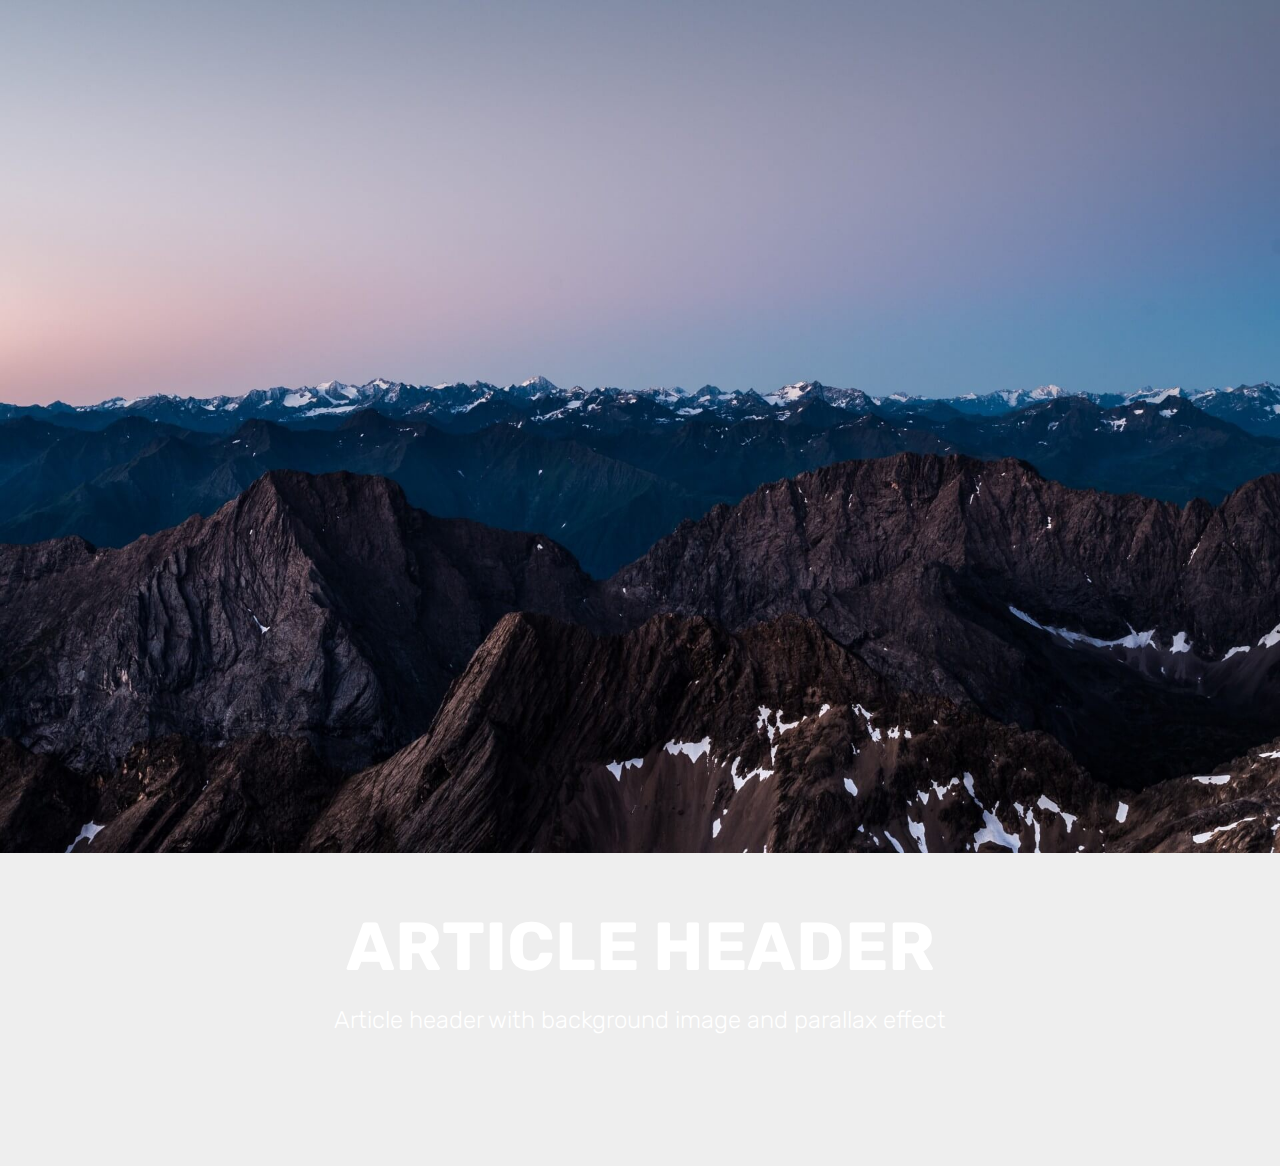
<file: index.html>
<!DOCTYPE html>
<html >
<head>
  <!-- Site made with Mobirise Website Builder v4.8.1, https://mobirise.com -->
  <meta charset="UTF-8">
  <meta http-equiv="X-UA-Compatible" content="IE=edge">
  <meta name="generator" content="Mobirise v4.8.1, mobirise.com">
  <meta name="viewport" content="width=device-width, initial-scale=1, minimum-scale=1">
  <link rel="shortcut icon" href="assets/images/logo4.png" type="image/x-icon">
  <meta name="description" content="">
  <title>Home</title>
  <link rel="stylesheet" href="assets/tether/tether.min.css">
  <link rel="stylesheet" href="assets/bootstrap/css/bootstrap.min.css">
  <link rel="stylesheet" href="assets/bootstrap/css/bootstrap-grid.min.css">
  <link rel="stylesheet" href="assets/bootstrap/css/bootstrap-reboot.min.css">
  <link rel="stylesheet" href="assets/theme/css/style.css">
  <link rel="stylesheet" href="assets/mobirise/css/mbr-additional.css" type="text/css">
  
  
  
</head>
<body>
  <section class="cid-r0nb2GHKVb" id="image2-0">

    

    <figure class="mbr-figure">
        <div class="image-block" style="width: 100%;">
            <img src="assets/images/jumbotron2.jpg" alt="Hola " title="Mundo">
            <figcaption class="mbr-figure-caption mbr-figure-caption-over">
                <div class="container pb-5 mbr-white align-center mbr-fonts-style display-1"></div>
            </figcaption>
        </div>
    </figure>
</section>

<section class="engine"><a href="https://mobiri.se/m">website design templates</a></section><section class="mbr-section content5 cid-r0ndCfWuJD" data-bg-video="http://www.youtube.com/watch?v=uNCr7NdOJgw" id="content5-3">

    

    

    <div class="container">
        <div class="media-container-row">
            <div class="title col-12 col-md-8">
                <h2 class="align-center mbr-bold mbr-white pb-3 mbr-fonts-style display-1">
                    ARTICLE HEADER
                </h2>
                <h3 class="mbr-section-subtitle align-center mbr-light mbr-white pb-3 mbr-fonts-style display-5">
                    Article header with background image and parallax effect
                </h3>
                
                
            </div>
        </div>
    </div>
</section>


  <script src="assets/web/assets/jquery/jquery.min.js"></script>
  <script src="assets/popper/popper.min.js"></script>
  <script src="assets/tether/tether.min.js"></script>
  <script src="assets/bootstrap/js/bootstrap.min.js"></script>
  <script src="assets/smoothscroll/smooth-scroll.js"></script>
  <script src="assets/ytplayer/jquery.mb.ytplayer.min.js"></script>
  <script src="assets/vimeoplayer/jquery.mb.vimeo_player.js"></script>
  <script src="assets/theme/js/script.js"></script>
  
  
</body>
</html>
</file>
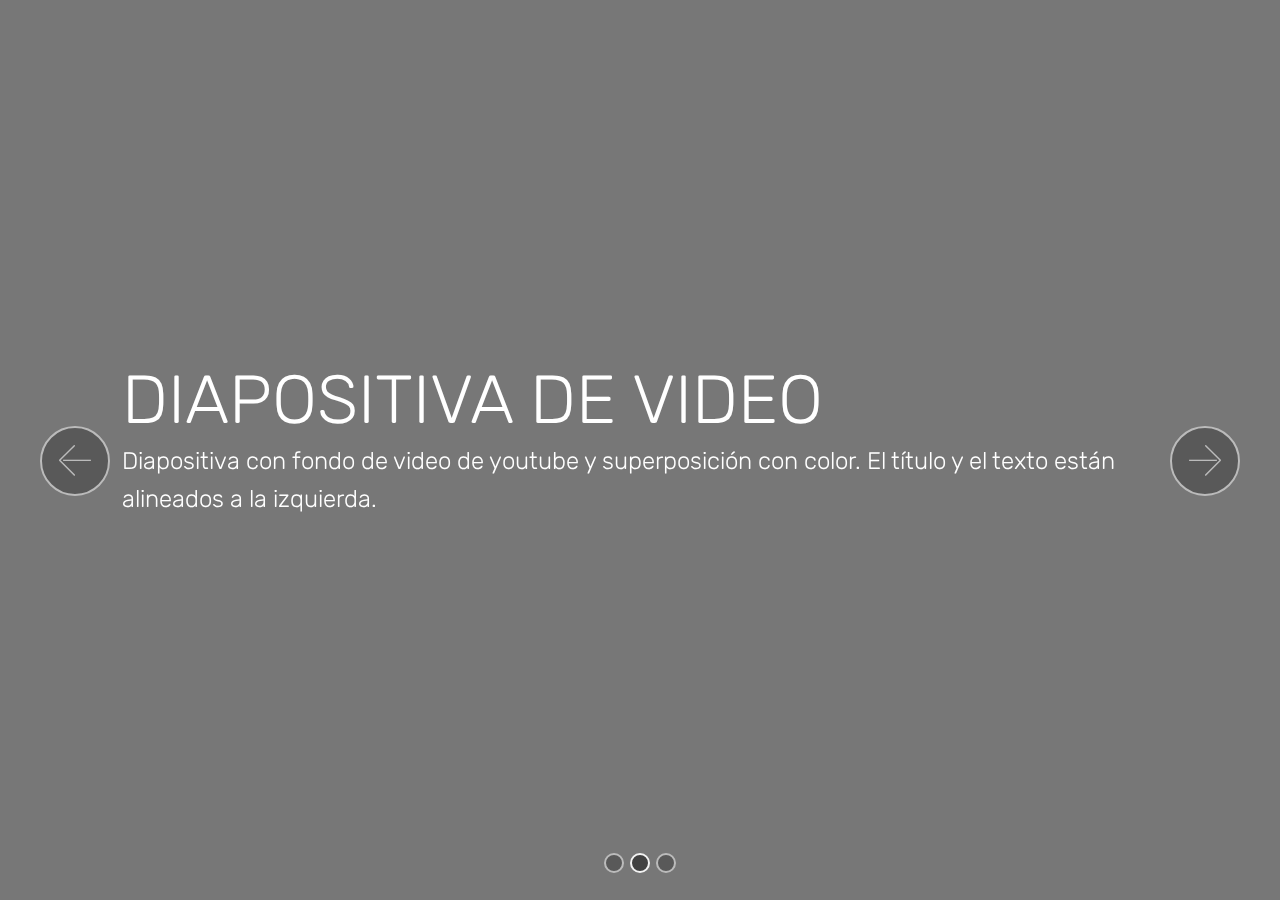
<file: page1.html>
<!DOCTYPE html>
<html >
<head>
  <!-- Site made with Mobirise Website Builder v4.8.1, https://mobirise.com -->
  <meta charset="UTF-8">
  <meta http-equiv="X-UA-Compatible" content="IE=edge">
  <meta name="generator" content="Mobirise v4.8.1, mobirise.com">
  <meta name="viewport" content="width=device-width, initial-scale=1, minimum-scale=1">
  <link rel="shortcut icon" href="assets/images/logo4.png" type="image/x-icon">
  <meta name="description" content="Site Builder Description">
  <title>Page 1</title>
  <link rel="stylesheet" href="assets/web/assets/mobirise-icons/mobirise-icons.css">
  <link rel="stylesheet" href="assets/tether/tether.min.css">
  <link rel="stylesheet" href="assets/bootstrap/css/bootstrap.min.css">
  <link rel="stylesheet" href="assets/bootstrap/css/bootstrap-grid.min.css">
  <link rel="stylesheet" href="assets/bootstrap/css/bootstrap-reboot.min.css">
  <link rel="stylesheet" href="assets/theme/css/style.css">
  <link rel="stylesheet" href="assets/mobirise/css/mbr-additional.css" type="text/css">
  
  
  
</head>
<body>
  <section class="carousel slide cid-r0nfgfcRCG" data-interval="false" id="slider1-6">

    

    <div class="full-screen"><div class="mbr-slider slide carousel" data-pause="true" data-keyboard="false" data-ride="false" data-interval="false"><ol class="carousel-indicators"><li data-app-prevent-settings="" data-target="#slider1-6" data-slide-to="0"></li><li data-app-prevent-settings="" data-target="#slider1-6" class=" active" data-slide-to="1"></li><li data-app-prevent-settings="" data-target="#slider1-6" data-slide-to="2"></li></ol><div class="carousel-inner" role="listbox"><div class="carousel-item slider-fullscreen-image" data-bg-video-slide="https://www.youtube.com/watch?v=18ZMJ0diUQs"><div class="container container-slide"><div class="image_wrapper"><img src="assets/images/1.jpg" style="opacity: 0;"><div class="carousel-caption justify-content-center"><div class="col-10 align-center"><h2 class="mbr-fonts-style display-1">CARRUSEL DE IMÁGENES A PANTALLA COMPLETA</h2></div></div></div></div></div><div class="carousel-item slider-fullscreen-image active" data-bg-video-slide="https://www.youtube.com/watch?v=fwkKc6M60-0"><div class="mbr-overlay"></div><div class="container container-slide"><div class="image_wrapper"><img src="assets/images/2.jpg" style="opacity: 0;"><div class="carousel-caption justify-content-center"><div class="col-10 align-left"><h2 class="mbr-fonts-style display-1">DIAPOSITIVA DE VIDEO</h2><p class="lead mbr-text mbr-fonts-style display-5">Diapositiva con fondo de video de youtube y superposición con color. El título y el texto están alineados a la izquierda.</p></div></div></div></div></div><div class="carousel-item slider-fullscreen-image" data-bg-video-slide="https://www.youtube.com/watch?v=0YjLf8T0lUs"><div class="container container-slide"><div class="image_wrapper"><img src="assets/images/3.jpg" style="opacity: 0;"><div class="carousel-caption justify-content-center"><div class="col-10 align-right"><h2 class="mbr-fonts-style display-1">DIAPOSITIVA DE IMAGEN</h2><p class="lead mbr-text mbr-fonts-style display-5">Elija entre la gran selección de bloques prediseñados más recientes: jumbotrons,  hero images, desplazamiento con paralaje, fondos con videos, menú de hamburguesa, encabezado fijo y más.</p></div></div></div></div></div></div><a data-app-prevent-settings="" class="carousel-control carousel-control-prev" role="button" data-slide="prev" href="#slider1-6"><span aria-hidden="true" class="mbri-left mbr-iconfont"></span><span class="sr-only">Previous</span></a><a data-app-prevent-settings="" class="carousel-control carousel-control-next" role="button" data-slide="next" href="#slider1-6"><span aria-hidden="true" class="mbri-right mbr-iconfont"></span><span class="sr-only">Next</span></a></div></div>

</section>


  <section class="engine"><a href="https://mobiri.se/m">website design templates</a></section><script src="assets/web/assets/jquery/jquery.min.js"></script>
  <script src="assets/popper/popper.min.js"></script>
  <script src="assets/tether/tether.min.js"></script>
  <script src="assets/bootstrap/js/bootstrap.min.js"></script>
  <script src="assets/ytplayer/jquery.mb.ytplayer.min.js"></script>
  <script src="assets/vimeoplayer/jquery.mb.vimeo_player.js"></script>
  <script src="assets/bootstrapcarouselswipe/bootstrap-carousel-swipe.js"></script>
  <script src="assets/smoothscroll/smooth-scroll.js"></script>
  <script src="assets/theme/js/script.js"></script>
  <script src="assets/slidervideo/script.js"></script>
  
  
</body>
</html>
</file>
<file: assets/theme/css/style.css>
/*!
 * Mobirise v4 theme (https://mobirise.com/)
 * Copyright 2017 Mobirise
 */
section {
  background-color: #eeeeee; }

section,
.container,
.container-fluid {
  position: relative;
  word-wrap: break-word; }

a.mbr-iconfont:hover {
  text-decoration: none; }

.article .lead p, .article .lead ul, .article .lead ol, .article .lead pre, .article .lead blockquote {
  margin-bottom: 0; }

a {
  font-style: normal;
  font-weight: 400;
  cursor: pointer; }
  a, a:hover {
    text-decoration: none; }

figure {
  margin-bottom: 0; }

body {
  color: #232323; }

h1, h2, h3, h4, h5, h6,
.h1, .h2, .h3, .h4, .h5, .h6,
.display-1, .display-2, .display-3, .display-4 {
  line-height: 1;
  word-break: break-word;
  word-wrap: break-word; }

b, strong {
  font-weight: bold; }

blockquote {
  padding: 10px 0 10px 20px;
  position: relative;
  border-left: 2px solid;
  border-color: #ff3366; }

input:-webkit-autofill, input:-webkit-autofill:hover, input:-webkit-autofill:focus, input:-webkit-autofill:active {
  transition-delay: 9999s;
  transition-property: background-color, color; }

textarea[type="hidden"] {
  display: none; }

body {
  position: relative; }

section {
  background-position: 50% 50%;
  background-repeat: no-repeat;
  background-size: cover; }
  section .mbr-background-video,
  section .mbr-background-video-preview {
    position: absolute;
    bottom: 0;
    left: 0;
    right: 0;
    top: 0; }

.hidden {
  visibility: hidden; }

.mbr-z-index20 {
  z-index: 20; }

/*! Base colors */
.mbr-white {
  color: #ffffff; }

.mbr-black {
  color: #000000; }

.mbr-bg-white {
  background-color: #ffffff; }

.mbr-bg-black {
  background-color: #000000; }

/*! Text-aligns */
.align-left {
  text-align: left; }

.align-center {
  text-align: center; }

.align-right {
  text-align: right; }

@media (max-width: 767px) {
  .align-left, .align-center, .align-right, .mbr-section-btn, .mbr-section-title {
    text-align: center; } }
/*! Font-weight  */
.mbr-light {
  font-weight: 300; }

.mbr-regular {
  font-weight: 400; }

.mbr-semibold {
  font-weight: 500; }

.mbr-bold {
  font-weight: 700; }

/*! Media  */
.media-size-item {
  -webkit-flex: 1 1 auto;
  -moz-flex: 1 1 auto;
  -ms-flex: 1 1 auto;
  -o-flex: 1 1 auto;
  flex: 1 1 auto; }

.media-content {
  -webkit-flex-basis: 100%;
  flex-basis: 100%; }

.media-container-row {
  display: -ms-flexbox;
  display: -webkit-flex;
  display: flex;
  -webkit-flex-direction: row;
  -ms-flex-direction: row;
  flex-direction: row;
  -webkit-flex-wrap: wrap;
  -ms-flex-wrap: wrap;
  flex-wrap: wrap;
  -webkit-justify-content: center;
  -ms-flex-pack: center;
  justify-content: center;
  -webkit-align-content: center;
  -ms-flex-line-pack: center;
  align-content: center;
  -webkit-align-items: start;
  -ms-flex-align: start;
  align-items: start; }
  .media-container-row .media-size-item {
    width: 400px; }

.media-container-column {
  display: -ms-flexbox;
  display: -webkit-flex;
  display: flex;
  -webkit-flex-direction: column;
  -ms-flex-direction: column;
  flex-direction: column;
  -webkit-flex-wrap: wrap;
  -ms-flex-wrap: wrap;
  flex-wrap: wrap;
  -webkit-justify-content: center;
  -ms-flex-pack: center;
  justify-content: center;
  -webkit-align-content: center;
  -ms-flex-line-pack: center;
  align-content: center;
  -webkit-align-items: stretch;
  -ms-flex-align: stretch;
  align-items: stretch; }
  .media-container-column > * {
    width: 100%; }

@media (min-width: 992px) {
  .media-container-row {
    -webkit-flex-wrap: nowrap;
    -ms-flex-wrap: nowrap;
    flex-wrap: nowrap; } }
figure {
  overflow: hidden; }

figure[mbr-media-size] {
  transition: width 0.1s; }

.mbr-figure img, .mbr-figure iframe {
  display: block;
  width: 100%; }

.card {
  background-color: transparent;
  border: none; }

.card-img {
  text-align: center;
  flex-shrink: 0; }

.media {
  max-width: 100%;
  margin: 0 auto; }

.mbr-figure {
  -ms-flex-item-align: center;
  -ms-grid-row-align: center;
  -webkit-align-self: center;
  align-self: center; }

.media-container > div {
  max-width: 100%; }

.mbr-figure img, .card-img img {
  width: 100%; }

@media (max-width: 991px) {
  .media-size-item {
    width: auto !important; }

  .media {
    width: auto; }

  .mbr-figure {
    width: 100% !important; } }
/*! Buttons */
.mbr-section-btn {
  margin-left: -.25rem;
  margin-right: -.25rem;
  font-size: 0; }

nav .mbr-section-btn {
  margin-left: 0rem;
  margin-right: 0rem; }

/*! Btn icon margin */
.btn .mbr-iconfont, .btn.btn-sm .mbr-iconfont {
  cursor: pointer;
  margin-right: 0.5rem; }

.btn.btn-md .mbr-iconfont, .btn.btn-md .mbr-iconfont {
  margin-right: 0.8rem; }

.mbr-regular {
  font-weight: 400; }

.mbr-semibold {
  font-weight: 500; }

.mbr-bold {
  font-weight: 700; }

[type="submit"] {
  -webkit-appearance: none; }

/*! Full-screen */
.mbr-fullscreen .mbr-overlay {
  min-height: 100vh; }

.mbr-fullscreen {
  display: flex;
  display: -webkit-flex;
  display: -moz-flex;
  display: -ms-flex;
  display: -o-flex;
  align-items: center;
  -webkit-align-items: center;
  min-height: 100vh;
  padding-top: 3rem;
  padding-bottom: 3rem; }

/*! Map */
.map {
  height: 25rem;
  position: relative; }
  .map iframe {
    width: 100%;
    height: 100%; }

/* Form */
.form-asterisk {
  font-family: initial;
  position: absolute;
  top: -2px;
  font-weight: normal; }

/*! Scroll to top arrow */
.mbr-arrow-up {
  bottom: 25px;
  right: 90px;
  position: fixed;
  text-align: right;
  z-index: 5000;
  color: #ffffff;
  font-size: 32px;
  transform: rotate(180deg);
  -webkit-transform: rotate(180deg); }

.mbr-arrow-up a {
  background: rgba(0, 0, 0, 0.2);
  border-radius: 3px;
  color: #fff;
  display: inline-block;
  height: 60px;
  width: 60px;
  outline-style: none !important;
  position: relative;
  text-decoration: none;
  transition: all .3s ease-in-out;
  cursor: pointer;
  text-align: center; }
  .mbr-arrow-up a:hover {
    background-color: rgba(0, 0, 0, 0.4); }
  .mbr-arrow-up a i {
    line-height: 60px; }

.mbr-arrow-up-icon {
  display: block;
  color: #fff; }

.mbr-arrow-up-icon::before {
  content: "\203a";
  display: inline-block;
  font-family: serif;
  font-size: 32px;
  line-height: 1;
  font-style: normal;
  position: relative;
  top: 6px;
  left: -4px;
  -webkit-transform: rotate(-90deg);
  transform: rotate(-90deg); }

/*! Arrow Down */
.mbr-arrow {
  position: absolute;
  bottom: 45px;
  left: 50%;
  width: 60px;
  height: 60px;
  cursor: pointer;
  background-color: rgba(80, 80, 80, 0.5);
  border-radius: 50%;
  -webkit-transform: translateX(-50%);
  transform: translateX(-50%); }
  .mbr-arrow > a {
    display: inline-block;
    text-decoration: none;
    outline-style: none;
    -webkit-animation: arrowdown 1.7s ease-in-out infinite;
    animation: arrowdown 1.7s ease-in-out infinite; }
    .mbr-arrow > a > i {
      position: absolute;
      top: -2px;
      left: 15px;
      font-size: 2rem; }

@keyframes arrowdown {
  0% {
    transform: translateY(0px);
    -webkit-transform: translateY(0px); }
  50% {
    transform: translateY(-5px);
    -webkit-transform: translateY(-5px); }
  100% {
    transform: translateY(0px);
    -webkit-transform: translateY(0px); } }
@-webkit-keyframes arrowdown {
  0% {
    transform: translateY(0px);
    -webkit-transform: translateY(0px); }
  50% {
    transform: translateY(-5px);
    -webkit-transform: translateY(-5px); }
  100% {
    transform: translateY(0px);
    -webkit-transform: translateY(0px); } }
@media (max-width: 500px) {
  .mbr-arrow-up {
    left: 50%;
    right: auto;
    transform: translateX(-50%) rotate(180deg);
    -webkit-transform: translateX(-50%) rotate(180deg); } }
/*Gradients animation*/
@keyframes gradient-animation {
  from {
    background-position: 0% 100%;
    animation-timing-function: ease-in-out; }
  to {
    background-position: 100% 0%;
    animation-timing-function: ease-in-out; } }
@-webkit-keyframes gradient-animation {
  from {
    background-position: 0% 100%;
    animation-timing-function: ease-in-out; }
  to {
    background-position: 100% 0%;
    animation-timing-function: ease-in-out; } }
.bg-gradient {
  background-size: 200% 200%;
  animation: gradient-animation 5s infinite alternate;
  -webkit-animation: gradient-animation 5s infinite alternate; }

.menu .navbar-brand {
  display: -webkit-flex; }
  .menu .navbar-brand span {
    display: flex;
    display: -webkit-flex; }
  .menu .navbar-brand .navbar-caption-wrap {
    display: -webkit-flex; }
  .menu .navbar-brand .navbar-logo img {
    display: -webkit-flex; }
@media (min-width: 768px) and (max-width: 991px) {
  .menu .navbar-toggleable-sm .navbar-nav {
    display: -webkit-box;
    display: -webkit-flex;
    display: -ms-flexbox; } }
@media (min-width: 992px) {
  .menu .navbar-nav.nav-dropdown {
    display: -webkit-flex; }
  .menu .navbar-toggleable-sm .navbar-collapse {
    display: -webkit-flex !important; } }

/*# sourceMappingURL=style.css.map */
.engine {
	position: absolute;
	text-indent: -2400px;
	text-align: center;
	padding: 0;
	top: 0;
	left: -2400px;
}
</file>
<file: assets/mobirise/css/mbr-additional.css>
@import url(https://fonts.googleapis.com/css?family=Rubik:300,300i,400,400i,500,500i,700,700i,900,900i);





body {
  font-style: normal;
  line-height: 1.5;
}
.mbr-section-title {
  font-style: normal;
  line-height: 1.2;
}
.mbr-section-subtitle {
  line-height: 1.3;
}
.mbr-text {
  font-style: normal;
  line-height: 1.6;
}
.display-1 {
  font-family: 'Rubik', sans-serif;
  font-size: 4.25rem;
}
.display-1 > .mbr-iconfont {
  font-size: 6.8rem;
}
.display-2 {
  font-family: 'Rubik', sans-serif;
  font-size: 3rem;
}
.display-2 > .mbr-iconfont {
  font-size: 4.8rem;
}
.display-4 {
  font-family: 'Rubik', sans-serif;
  font-size: 1rem;
}
.display-4 > .mbr-iconfont {
  font-size: 1.6rem;
}
.display-5 {
  font-family: 'Rubik', sans-serif;
  font-size: 1.5rem;
}
.display-5 > .mbr-iconfont {
  font-size: 2.4rem;
}
.display-7 {
  font-family: 'Rubik', sans-serif;
  font-size: 1rem;
}
.display-7 > .mbr-iconfont {
  font-size: 1.6rem;
}
/* ---- Fluid typography for mobile devices ---- */
/* 1.4 - font scale ratio ( bootstrap == 1.42857 ) */
/* 100vw - current viewport width */
/* (48 - 20)  48 == 48rem == 768px, 20 == 20rem == 320px(minimal supported viewport) */
/* 0.65 - min scale variable, may vary */
@media (max-width: 768px) {
  .display-1 {
    font-size: 3.4rem;
    font-size: calc( 2.1374999999999997rem + (4.25 - 2.1374999999999997) * ((100vw - 20rem) / (48 - 20)));
    line-height: calc( 1.4 * (2.1374999999999997rem + (4.25 - 2.1374999999999997) * ((100vw - 20rem) / (48 - 20))));
  }
  .display-2 {
    font-size: 2.4rem;
    font-size: calc( 1.7rem + (3 - 1.7) * ((100vw - 20rem) / (48 - 20)));
    line-height: calc( 1.4 * (1.7rem + (3 - 1.7) * ((100vw - 20rem) / (48 - 20))));
  }
  .display-4 {
    font-size: 0.8rem;
    font-size: calc( 1rem + (1 - 1) * ((100vw - 20rem) / (48 - 20)));
    line-height: calc( 1.4 * (1rem + (1 - 1) * ((100vw - 20rem) / (48 - 20))));
  }
  .display-5 {
    font-size: 1.2rem;
    font-size: calc( 1.175rem + (1.5 - 1.175) * ((100vw - 20rem) / (48 - 20)));
    line-height: calc( 1.4 * (1.175rem + (1.5 - 1.175) * ((100vw - 20rem) / (48 - 20))));
  }
}
/* Buttons */
.btn {
  font-weight: 500;
  border-width: 2px;
  font-style: normal;
  letter-spacing: 1px;
  margin: .4rem .8rem;
  white-space: normal;
  -webkit-transition: all 0.3s ease-in-out;
  -moz-transition: all 0.3s ease-in-out;
  transition: all 0.3s ease-in-out;
  padding: 1rem 3rem;
  border-radius: 3px;
  display: inline-flex;
  align-items: center;
  justify-content: center;
  word-break: break-word;
}
.btn-sm {
  font-weight: 500;
  letter-spacing: 1px;
  -webkit-transition: all 0.3s ease-in-out;
  -moz-transition: all 0.3s ease-in-out;
  transition: all 0.3s ease-in-out;
  padding: 0.6rem 1.5rem;
  border-radius: 3px;
}
.btn-md {
  font-weight: 500;
  letter-spacing: 1px;
  margin: .4rem .8rem !important;
  -webkit-transition: all 0.3s ease-in-out;
  -moz-transition: all 0.3s ease-in-out;
  transition: all 0.3s ease-in-out;
  padding: 1rem 3rem;
  border-radius: 3px;
}
.btn-lg {
  font-weight: 500;
  letter-spacing: 1px;
  margin: .4rem .8rem !important;
  -webkit-transition: all 0.3s ease-in-out;
  -moz-transition: all 0.3s ease-in-out;
  transition: all 0.3s ease-in-out;
  padding: 1.2rem 3.2rem;
  border-radius: 3px;
}
.bg-primary {
  background-color: #149dcc !important;
}
.bg-success {
  background-color: #f7ed4a !important;
}
.bg-info {
  background-color: #82786e !important;
}
.bg-warning {
  background-color: #879a9f !important;
}
.bg-danger {
  background-color: #b1a374 !important;
}
.btn-primary,
.btn-primary:active {
  background-color: #149dcc !important;
  border-color: #149dcc !important;
  color: #ffffff !important;
}
.btn-primary:hover,
.btn-primary:focus,
.btn-primary.focus,
.btn-primary.active {
  color: #ffffff !important;
  background-color: #0d6786 !important;
  border-color: #0d6786 !important;
}
.btn-primary.disabled,
.btn-primary:disabled {
  color: #ffffff !important;
  background-color: #0d6786 !important;
  border-color: #0d6786 !important;
}
.btn-secondary,
.btn-secondary:active {
  background-color: #ff3366 !important;
  border-color: #ff3366 !important;
  color: #ffffff !important;
}
.btn-secondary:hover,
.btn-secondary:focus,
.btn-secondary.focus,
.btn-secondary.active {
  color: #ffffff !important;
  background-color: #e50039 !important;
  border-color: #e50039 !important;
}
.btn-secondary.disabled,
.btn-secondary:disabled {
  color: #ffffff !important;
  background-color: #e50039 !important;
  border-color: #e50039 !important;
}
.btn-info,
.btn-info:active {
  background-color: #82786e !important;
  border-color: #82786e !important;
  color: #ffffff !important;
}
.btn-info:hover,
.btn-info:focus,
.btn-info.focus,
.btn-info.active {
  color: #ffffff !important;
  background-color: #59524b !important;
  border-color: #59524b !important;
}
.btn-info.disabled,
.btn-info:disabled {
  color: #ffffff !important;
  background-color: #59524b !important;
  border-color: #59524b !important;
}
.btn-success,
.btn-success:active {
  background-color: #f7ed4a !important;
  border-color: #f7ed4a !important;
  color: #3f3c03 !important;
}
.btn-success:hover,
.btn-success:focus,
.btn-success.focus,
.btn-success.active {
  color: #3f3c03 !important;
  background-color: #eadd0a !important;
  border-color: #eadd0a !important;
}
.btn-success.disabled,
.btn-success:disabled {
  color: #3f3c03 !important;
  background-color: #eadd0a !important;
  border-color: #eadd0a !important;
}
.btn-warning,
.btn-warning:active {
  background-color: #879a9f !important;
  border-color: #879a9f !important;
  color: #ffffff !important;
}
.btn-warning:hover,
.btn-warning:focus,
.btn-warning.focus,
.btn-warning.active {
  color: #ffffff !important;
  background-color: #617479 !important;
  border-color: #617479 !important;
}
.btn-warning.disabled,
.btn-warning:disabled {
  color: #ffffff !important;
  background-color: #617479 !important;
  border-color: #617479 !important;
}
.btn-danger,
.btn-danger:active {
  background-color: #b1a374 !important;
  border-color: #b1a374 !important;
  color: #ffffff !important;
}
.btn-danger:hover,
.btn-danger:focus,
.btn-danger.focus,
.btn-danger.active {
  color: #ffffff !important;
  background-color: #8b7d4e !important;
  border-color: #8b7d4e !important;
}
.btn-danger.disabled,
.btn-danger:disabled {
  color: #ffffff !important;
  background-color: #8b7d4e !important;
  border-color: #8b7d4e !important;
}
.btn-white {
  color: #333333 !important;
}
.btn-white,
.btn-white:active {
  background-color: #ffffff !important;
  border-color: #ffffff !important;
  color: #808080 !important;
}
.btn-white:hover,
.btn-white:focus,
.btn-white.focus,
.btn-white.active {
  color: #808080 !important;
  background-color: #d9d9d9 !important;
  border-color: #d9d9d9 !important;
}
.btn-white.disabled,
.btn-white:disabled {
  color: #808080 !important;
  background-color: #d9d9d9 !important;
  border-color: #d9d9d9 !important;
}
.btn-black,
.btn-black:active {
  background-color: #333333 !important;
  border-color: #333333 !important;
  color: #ffffff !important;
}
.btn-black:hover,
.btn-black:focus,
.btn-black.focus,
.btn-black.active {
  color: #ffffff !important;
  background-color: #0d0d0d !important;
  border-color: #0d0d0d !important;
}
.btn-black.disabled,
.btn-black:disabled {
  color: #ffffff !important;
  background-color: #0d0d0d !important;
  border-color: #0d0d0d !important;
}
.btn-primary-outline,
.btn-primary-outline:active {
  background: none;
  border-color: #0b566f;
  color: #0b566f;
}
.btn-primary-outline:hover,
.btn-primary-outline:focus,
.btn-primary-outline.focus,
.btn-primary-outline.active {
  color: #ffffff;
  background-color: #149dcc;
  border-color: #149dcc;
}
.btn-primary-outline.disabled,
.btn-primary-outline:disabled {
  color: #ffffff !important;
  background-color: #149dcc !important;
  border-color: #149dcc !important;
}
.btn-secondary-outline,
.btn-secondary-outline:active {
  background: none;
  border-color: #cc0033;
  color: #cc0033;
}
.btn-secondary-outline:hover,
.btn-secondary-outline:focus,
.btn-secondary-outline.focus,
.btn-secondary-outline.active {
  color: #ffffff;
  background-color: #ff3366;
  border-color: #ff3366;
}
.btn-secondary-outline.disabled,
.btn-secondary-outline:disabled {
  color: #ffffff !important;
  background-color: #ff3366 !important;
  border-color: #ff3366 !important;
}
.btn-info-outline,
.btn-info-outline:active {
  background: none;
  border-color: #4b453f;
  color: #4b453f;
}
.btn-info-outline:hover,
.btn-info-outline:focus,
.btn-info-outline.focus,
.btn-info-outline.active {
  color: #ffffff;
  background-color: #82786e;
  border-color: #82786e;
}
.btn-info-outline.disabled,
.btn-info-outline:disabled {
  color: #ffffff !important;
  background-color: #82786e !important;
  border-color: #82786e !important;
}
.btn-success-outline,
.btn-success-outline:active {
  background: none;
  border-color: #d2c609;
  color: #d2c609;
}
.btn-success-outline:hover,
.btn-success-outline:focus,
.btn-success-outline.focus,
.btn-success-outline.active {
  color: #3f3c03;
  background-color: #f7ed4a;
  border-color: #f7ed4a;
}
.btn-success-outline.disabled,
.btn-success-outline:disabled {
  color: #3f3c03 !important;
  background-color: #f7ed4a !important;
  border-color: #f7ed4a !important;
}
.btn-warning-outline,
.btn-warning-outline:active {
  background: none;
  border-color: #55666b;
  color: #55666b;
}
.btn-warning-outline:hover,
.btn-warning-outline:focus,
.btn-warning-outline.focus,
.btn-warning-outline.active {
  color: #ffffff;
  background-color: #879a9f;
  border-color: #879a9f;
}
.btn-warning-outline.disabled,
.btn-warning-outline:disabled {
  color: #ffffff !important;
  background-color: #879a9f !important;
  border-color: #879a9f !important;
}
.btn-danger-outline,
.btn-danger-outline:active {
  background: none;
  border-color: #7a6e45;
  color: #7a6e45;
}
.btn-danger-outline:hover,
.btn-danger-outline:focus,
.btn-danger-outline.focus,
.btn-danger-outline.active {
  color: #ffffff;
  background-color: #b1a374;
  border-color: #b1a374;
}
.btn-danger-outline.disabled,
.btn-danger-outline:disabled {
  color: #ffffff !important;
  background-color: #b1a374 !important;
  border-color: #b1a374 !important;
}
.btn-black-outline,
.btn-black-outline:active {
  background: none;
  border-color: #000000;
  color: #000000;
}
.btn-black-outline:hover,
.btn-black-outline:focus,
.btn-black-outline.focus,
.btn-black-outline.active {
  color: #ffffff;
  background-color: #333333;
  border-color: #333333;
}
.btn-black-outline.disabled,
.btn-black-outline:disabled {
  color: #ffffff !important;
  background-color: #333333 !important;
  border-color: #333333 !important;
}
.btn-white-outline,
.btn-white-outline:active,
.btn-white-outline.active {
  background: none;
  border-color: #ffffff;
  color: #ffffff;
}
.btn-white-outline:hover,
.btn-white-outline:focus,
.btn-white-outline.focus {
  color: #333333;
  background-color: #ffffff;
  border-color: #ffffff;
}
.text-primary {
  color: #149dcc !important;
}
.text-secondary {
  color: #ff3366 !important;
}
.text-success {
  color: #f7ed4a !important;
}
.text-info {
  color: #82786e !important;
}
.text-warning {
  color: #879a9f !important;
}
.text-danger {
  color: #b1a374 !important;
}
.text-white {
  color: #ffffff !important;
}
.text-black {
  color: #000000 !important;
}
a.text-primary:hover,
a.text-primary:focus {
  color: #0b566f !important;
}
a.text-secondary:hover,
a.text-secondary:focus {
  color: #cc0033 !important;
}
a.text-success:hover,
a.text-success:focus {
  color: #d2c609 !important;
}
a.text-info:hover,
a.text-info:focus {
  color: #4b453f !important;
}
a.text-warning:hover,
a.text-warning:focus {
  color: #55666b !important;
}
a.text-danger:hover,
a.text-danger:focus {
  color: #7a6e45 !important;
}
a.text-white:hover,
a.text-white:focus {
  color: #b3b3b3 !important;
}
a.text-black:hover,
a.text-black:focus {
  color: #4d4d4d !important;
}
.alert-success {
  background-color: #70c770;
}
.alert-info {
  background-color: #82786e;
}
.alert-warning {
  background-color: #879a9f;
}
.alert-danger {
  background-color: #b1a374;
}
.mbr-section-btn a.btn:not(.btn-form) {
  border-radius: 100px;
}
.mbr-section-btn a.btn:not(.btn-form):hover,
.mbr-section-btn a.btn:not(.btn-form):focus {
  box-shadow: none !important;
}
.mbr-section-btn a.btn:not(.btn-form):hover,
.mbr-section-btn a.btn:not(.btn-form):focus {
  box-shadow: 0 10px 40px 0 rgba(0, 0, 0, 0.2) !important;
  -webkit-box-shadow: 0 10px 40px 0 rgba(0, 0, 0, 0.2) !important;
}
.mbr-gallery-filter li a {
  border-radius: 100px !important;
}
.mbr-gallery-filter li.active .btn {
  background-color: #149dcc;
  border-color: #149dcc;
  color: #ffffff;
}
.mbr-gallery-filter li.active .btn:focus {
  box-shadow: none;
}
.nav-tabs .nav-link {
  border-radius: 100px !important;
}
.btn-form {
  border-radius: 0;
}
.btn-form:hover {
  cursor: pointer;
}
a,
a:hover {
  color: #149dcc;
}
.mbr-plan-header.bg-primary .mbr-plan-subtitle,
.mbr-plan-header.bg-primary .mbr-plan-price-desc {
  color: #b4e6f8;
}
.mbr-plan-header.bg-success .mbr-plan-subtitle,
.mbr-plan-header.bg-success .mbr-plan-price-desc {
  color: #ffffff;
}
.mbr-plan-header.bg-info .mbr-plan-subtitle,
.mbr-plan-header.bg-info .mbr-plan-price-desc {
  color: #beb8b2;
}
.mbr-plan-header.bg-warning .mbr-plan-subtitle,
.mbr-plan-header.bg-warning .mbr-plan-price-desc {
  color: #ced6d8;
}
.mbr-plan-header.bg-danger .mbr-plan-subtitle,
.mbr-plan-header.bg-danger .mbr-plan-price-desc {
  color: #dfd9c6;
}
/* Scroll to top button*/
.scrollToTop_wraper {
  display: none;
}
#scrollToTop a i:before {
  content: '';
  position: absolute;
  height: 40%;
  top: 25%;
  background: #fff;
  width: 2px;
  left: calc(50% - 1px);
}
#scrollToTop a i:after {
  content: '';
  position: absolute;
  display: block;
  border-top: 2px solid #fff;
  border-right: 2px solid #fff;
  width: 40%;
  height: 40%;
  left: 30%;
  bottom: 30%;
  transform: rotate(135deg);
}
/* Others*/
.note-check a[data-value=Rubik] {
  font-style: normal;
}
.mbr-arrow a {
  color: #ffffff;
}
@media (max-width: 767px) {
  .mbr-arrow {
    display: none;
  }
}
.form-control-label {
  position: relative;
  cursor: pointer;
  margin-bottom: .357em;
  padding: 0;
}
.alert {
  color: #ffffff;
  border-radius: 0;
  border: 0;
  font-size: .875rem;
  line-height: 1.5;
  margin-bottom: 1.875rem;
  padding: 1.25rem;
  position: relative;
}
.alert.alert-form::after {
  background-color: inherit;
  bottom: -7px;
  content: "";
  display: block;
  height: 14px;
  left: 50%;
  margin-left: -7px;
  position: absolute;
  transform: rotate(45deg);
  width: 14px;
}
.form-control {
  background-color: #f5f5f5;
  box-shadow: none;
  color: #565656;
  font-family: 'Rubik', sans-serif;
  font-size: 1rem;
  line-height: 1.43;
  min-height: 3.5em;
  padding: 1.07em .5em;
}
.form-control > .mbr-iconfont {
  font-size: 1.6rem;
}
.form-control,
.form-control:focus {
  border: 1px solid #e8e8e8;
}
.form-active .form-control:invalid {
  border-color: red;
}
.mbr-overlay {
  background-color: #000;
  bottom: 0;
  left: 0;
  opacity: .5;
  position: absolute;
  right: 0;
  top: 0;
  z-index: 0;
}
blockquote {
  font-style: italic;
  padding: 10px 0 10px 20px;
  font-size: 1.09rem;
  position: relative;
  border-color: #149dcc;
  border-width: 3px;
}
ul,
ol,
pre,
blockquote {
  margin-bottom: 2.3125rem;
}
pre {
  background: #f4f4f4;
  padding: 10px 24px;
  white-space: pre-wrap;
}
.inactive {
  -webkit-user-select: none;
  -moz-user-select: none;
  -ms-user-select: none;
  user-select: none;
  pointer-events: none;
  -webkit-user-drag: none;
  user-drag: none;
}
.mbr-section__comments .row {
  justify-content: center;
}
/* Forms */
.mbr-form .btn {
  margin: .4rem 0;
}
.mbr-form .input-group-btn a.btn {
  border-radius: 100px !important;
}
.mbr-form .input-group-btn a.btn:hover {
  box-shadow: 0 10px 40px 0 rgba(0, 0, 0, 0.2);
}
.mbr-form .input-group-btn button[type="submit"] {
  border-radius: 100px !important;
  padding: 1rem 3rem;
}
.mbr-form .input-group-btn button[type="submit"]:hover {
  box-shadow: 0 10px 40px 0 rgba(0, 0, 0, 0.2);
}
.form2 .form-control {
  border-top-left-radius: 100px;
  border-bottom-left-radius: 100px;
}
.form2 .input-group-btn a.btn {
  border-top-left-radius: 0 !important;
  border-bottom-left-radius: 0 !important;
}
.form2 .input-group-btn button[type="submit"] {
  border-top-left-radius: 0 !important;
  border-bottom-left-radius: 0 !important;
}
.form3 input[type="email"] {
  border-radius: 100px !important;
}
@media (max-width: 349px) {
  .form2 input[type="email"] {
    border-radius: 100px !important;
  }
  .form2 .input-group-btn a.btn {
    border-radius: 100px !important;
  }
  .form2 .input-group-btn button[type="submit"] {
    border-radius: 100px !important;
  }
}
@media (max-width: 767px) {
  .btn {
    font-size: .75rem !important;
  }
  .btn .mbr-iconfont {
    font-size: 1rem !important;
  }
}
/* Social block */
.btn-social {
  font-size: 20px;
  border-radius: 50%;
  padding: 0;
  width: 44px;
  height: 44px;
  line-height: 44px;
  text-align: center;
  position: relative;
  border: 2px solid #c0a375;
  border-color: #149dcc;
  color: #232323;
  cursor: pointer;
}
.btn-social i {
  top: 0;
  line-height: 44px;
  width: 44px;
}
.btn-social:hover {
  color: #fff;
  background: #149dcc;
}
.btn-social + .btn {
  margin-left: .1rem;
}
/* Footer */
.mbr-footer-content li::before,
.mbr-footer .mbr-contacts li::before {
  background: #149dcc;
}
.mbr-footer-content li a:hover,
.mbr-footer .mbr-contacts li a:hover {
  color: #149dcc;
}
.footer3 input[type="email"],
.footer4 input[type="email"] {
  border-radius: 100px !important;
}
.footer3 .input-group-btn a.btn,
.footer4 .input-group-btn a.btn {
  border-radius: 100px !important;
}
.footer3 .input-group-btn button[type="submit"],
.footer4 .input-group-btn button[type="submit"] {
  border-radius: 100px !important;
}
/* Headers*/
.header13 .form-inline input[type="email"],
.header14 .form-inline input[type="email"] {
  border-radius: 100px;
}
.header13 .form-inline input[type="text"],
.header14 .form-inline input[type="text"] {
  border-radius: 100px;
}
.header13 .form-inline input[type="tel"],
.header14 .form-inline input[type="tel"] {
  border-radius: 100px;
}
.header13 .form-inline a.btn,
.header14 .form-inline a.btn {
  border-radius: 100px;
}
.header13 .form-inline button,
.header14 .form-inline button {
  border-radius: 100px !important;
}
.offset-1 {
  margin-left: 8.33333%;
}
.offset-2 {
  margin-left: 16.66667%;
}
.offset-3 {
  margin-left: 25%;
}
.offset-4 {
  margin-left: 33.33333%;
}
.offset-5 {
  margin-left: 41.66667%;
}
.offset-6 {
  margin-left: 50%;
}
.offset-7 {
  margin-left: 58.33333%;
}
.offset-8 {
  margin-left: 66.66667%;
}
.offset-9 {
  margin-left: 75%;
}
.offset-10 {
  margin-left: 83.33333%;
}
.offset-11 {
  margin-left: 91.66667%;
}
@media (min-width: 576px) {
  .offset-sm-0 {
    margin-left: 0%;
  }
  .offset-sm-1 {
    margin-left: 8.33333%;
  }
  .offset-sm-2 {
    margin-left: 16.66667%;
  }
  .offset-sm-3 {
    margin-left: 25%;
  }
  .offset-sm-4 {
    margin-left: 33.33333%;
  }
  .offset-sm-5 {
    margin-left: 41.66667%;
  }
  .offset-sm-6 {
    margin-left: 50%;
  }
  .offset-sm-7 {
    margin-left: 58.33333%;
  }
  .offset-sm-8 {
    margin-left: 66.66667%;
  }
  .offset-sm-9 {
    margin-left: 75%;
  }
  .offset-sm-10 {
    margin-left: 83.33333%;
  }
  .offset-sm-11 {
    margin-left: 91.66667%;
  }
}
@media (min-width: 768px) {
  .offset-md-0 {
    margin-left: 0%;
  }
  .offset-md-1 {
    margin-left: 8.33333%;
  }
  .offset-md-2 {
    margin-left: 16.66667%;
  }
  .offset-md-3 {
    margin-left: 25%;
  }
  .offset-md-4 {
    margin-left: 33.33333%;
  }
  .offset-md-5 {
    margin-left: 41.66667%;
  }
  .offset-md-6 {
    margin-left: 50%;
  }
  .offset-md-7 {
    margin-left: 58.33333%;
  }
  .offset-md-8 {
    margin-left: 66.66667%;
  }
  .offset-md-9 {
    margin-left: 75%;
  }
  .offset-md-10 {
    margin-left: 83.33333%;
  }
  .offset-md-11 {
    margin-left: 91.66667%;
  }
}
@media (min-width: 992px) {
  .offset-lg-0 {
    margin-left: 0%;
  }
  .offset-lg-1 {
    margin-left: 8.33333%;
  }
  .offset-lg-2 {
    margin-left: 16.66667%;
  }
  .offset-lg-3 {
    margin-left: 25%;
  }
  .offset-lg-4 {
    margin-left: 33.33333%;
  }
  .offset-lg-5 {
    margin-left: 41.66667%;
  }
  .offset-lg-6 {
    margin-left: 50%;
  }
  .offset-lg-7 {
    margin-left: 58.33333%;
  }
  .offset-lg-8 {
    margin-left: 66.66667%;
  }
  .offset-lg-9 {
    margin-left: 75%;
  }
  .offset-lg-10 {
    margin-left: 83.33333%;
  }
  .offset-lg-11 {
    margin-left: 91.66667%;
  }
}
@media (min-width: 1200px) {
  .offset-xl-0 {
    margin-left: 0%;
  }
  .offset-xl-1 {
    margin-left: 8.33333%;
  }
  .offset-xl-2 {
    margin-left: 16.66667%;
  }
  .offset-xl-3 {
    margin-left: 25%;
  }
  .offset-xl-4 {
    margin-left: 33.33333%;
  }
  .offset-xl-5 {
    margin-left: 41.66667%;
  }
  .offset-xl-6 {
    margin-left: 50%;
  }
  .offset-xl-7 {
    margin-left: 58.33333%;
  }
  .offset-xl-8 {
    margin-left: 66.66667%;
  }
  .offset-xl-9 {
    margin-left: 75%;
  }
  .offset-xl-10 {
    margin-left: 83.33333%;
  }
  .offset-xl-11 {
    margin-left: 91.66667%;
  }
}
.navbar-toggler {
  -webkit-align-self: flex-start;
  -ms-flex-item-align: start;
  align-self: flex-start;
  padding: 0.25rem 0.75rem;
  font-size: 1.25rem;
  line-height: 1;
  background: transparent;
  border: 1px solid transparent;
  -webkit-border-radius: 0.25rem;
  border-radius: 0.25rem;
}
.navbar-toggler:focus,
.navbar-toggler:hover {
  text-decoration: none;
}
.navbar-toggler-icon {
  display: inline-block;
  width: 1.5em;
  height: 1.5em;
  vertical-align: middle;
  content: "";
  background: no-repeat center center;
  -webkit-background-size: 100% 100%;
  -o-background-size: 100% 100%;
  background-size: 100% 100%;
}
.navbar-toggler-left {
  position: absolute;
  left: 1rem;
}
.navbar-toggler-right {
  position: absolute;
  right: 1rem;
}
@media (max-width: 575px) {
  .navbar-toggleable .navbar-nav .dropdown-menu {
    position: static;
    float: none;
  }
  .navbar-toggleable > .container {
    padding-right: 0;
    padding-left: 0;
  }
}
@media (min-width: 576px) {
  .navbar-toggleable {
    -webkit-box-orient: horizontal;
    -webkit-box-direction: normal;
    -webkit-flex-direction: row;
    -ms-flex-direction: row;
    flex-direction: row;
    -webkit-flex-wrap: nowrap;
    -ms-flex-wrap: nowrap;
    flex-wrap: nowrap;
    -webkit-box-align: center;
    -webkit-align-items: center;
    -ms-flex-align: center;
    align-items: center;
  }
  .navbar-toggleable .navbar-nav {
    -webkit-box-orient: horizontal;
    -webkit-box-direction: normal;
    -webkit-flex-direction: row;
    -ms-flex-direction: row;
    flex-direction: row;
  }
  .navbar-toggleable .navbar-nav .nav-link {
    padding-right: .5rem;
    padding-left: .5rem;
  }
  .navbar-toggleable > .container {
    display: -webkit-box;
    display: -webkit-flex;
    display: -ms-flexbox;
    display: flex;
    -webkit-flex-wrap: nowrap;
    -ms-flex-wrap: nowrap;
    flex-wrap: nowrap;
    -webkit-box-align: center;
    -webkit-align-items: center;
    -ms-flex-align: center;
    align-items: center;
  }
  .navbar-toggleable .navbar-collapse {
    display: -webkit-box !important;
    display: -webkit-flex !important;
    display: -ms-flexbox !important;
    display: flex !important;
    width: 100%;
  }
  .navbar-toggleable .navbar-toggler {
    display: none;
  }
}
@media (max-width: 767px) {
  .navbar-toggleable-sm .navbar-nav .dropdown-menu {
    position: static;
    float: none;
  }
  .navbar-toggleable-sm > .container {
    padding-right: 0;
    padding-left: 0;
  }
}
@media (min-width: 768px) {
  .navbar-toggleable-sm {
    -webkit-box-orient: horizontal;
    -webkit-box-direction: normal;
    -webkit-flex-direction: row;
    -ms-flex-direction: row;
    flex-direction: row;
    -webkit-flex-wrap: nowrap;
    -ms-flex-wrap: nowrap;
    flex-wrap: nowrap;
    -webkit-box-align: center;
    -webkit-align-items: center;
    -ms-flex-align: center;
    align-items: center;
  }
  .navbar-toggleable-sm .navbar-nav {
    -webkit-box-orient: horizontal;
    -webkit-box-direction: normal;
    -webkit-flex-direction: row;
    -ms-flex-direction: row;
    flex-direction: row;
  }
  .navbar-toggleable-sm .navbar-nav .nav-link {
    padding-right: .5rem;
    padding-left: .5rem;
  }
  .navbar-toggleable-sm > .container {
    display: -webkit-box;
    display: -webkit-flex;
    display: -ms-flexbox;
    display: flex;
    -webkit-flex-wrap: nowrap;
    -ms-flex-wrap: nowrap;
    flex-wrap: nowrap;
    -webkit-box-align: center;
    -webkit-align-items: center;
    -ms-flex-align: center;
    align-items: center;
  }
  .navbar-toggleable-sm .navbar-collapse {
    display: -webkit-box !important;
    display: -webkit-flex !important;
    display: -ms-flexbox !important;
    display: flex !important;
    width: 100%;
  }
  .navbar-toggleable-sm .navbar-toggler {
    display: none;
  }
}
@media (max-width: 991px) {
  .navbar-toggleable-md .navbar-nav .dropdown-menu {
    position: static;
    float: none;
  }
  .navbar-toggleable-md > .container {
    padding-right: 0;
    padding-left: 0;
  }
}
@media (min-width: 992px) {
  .navbar-toggleable-md {
    -webkit-box-orient: horizontal;
    -webkit-box-direction: normal;
    -webkit-flex-direction: row;
    -ms-flex-direction: row;
    flex-direction: row;
    -webkit-flex-wrap: nowrap;
    -ms-flex-wrap: nowrap;
    flex-wrap: nowrap;
    -webkit-box-align: center;
    -webkit-align-items: center;
    -ms-flex-align: center;
    align-items: center;
  }
  .navbar-toggleable-md .navbar-nav {
    -webkit-box-orient: horizontal;
    -webkit-box-direction: normal;
    -webkit-flex-direction: row;
    -ms-flex-direction: row;
    flex-direction: row;
  }
  .navbar-toggleable-md .navbar-nav .nav-link {
    padding-right: .5rem;
    padding-left: .5rem;
  }
  .navbar-toggleable-md > .container {
    display: -webkit-box;
    display: -webkit-flex;
    display: -ms-flexbox;
    display: flex;
    -webkit-flex-wrap: nowrap;
    -ms-flex-wrap: nowrap;
    flex-wrap: nowrap;
    -webkit-box-align: center;
    -webkit-align-items: center;
    -ms-flex-align: center;
    align-items: center;
  }
  .navbar-toggleable-md .navbar-collapse {
    display: -webkit-box !important;
    display: -webkit-flex !important;
    display: -ms-flexbox !important;
    display: flex !important;
    width: 100%;
  }
  .navbar-toggleable-md .navbar-toggler {
    display: none;
  }
}
@media (max-width: 1199px) {
  .navbar-toggleable-lg .navbar-nav .dropdown-menu {
    position: static;
    float: none;
  }
  .navbar-toggleable-lg > .container {
    padding-right: 0;
    padding-left: 0;
  }
}
@media (min-width: 1200px) {
  .navbar-toggleable-lg {
    -webkit-box-orient: horizontal;
    -webkit-box-direction: normal;
    -webkit-flex-direction: row;
    -ms-flex-direction: row;
    flex-direction: row;
    -webkit-flex-wrap: nowrap;
    -ms-flex-wrap: nowrap;
    flex-wrap: nowrap;
    -webkit-box-align: center;
    -webkit-align-items: center;
    -ms-flex-align: center;
    align-items: center;
  }
  .navbar-toggleable-lg .navbar-nav {
    -webkit-box-orient: horizontal;
    -webkit-box-direction: normal;
    -webkit-flex-direction: row;
    -ms-flex-direction: row;
    flex-direction: row;
  }
  .navbar-toggleable-lg .navbar-nav .nav-link {
    padding-right: .5rem;
    padding-left: .5rem;
  }
  .navbar-toggleable-lg > .container {
    display: -webkit-box;
    display: -webkit-flex;
    display: -ms-flexbox;
    display: flex;
    -webkit-flex-wrap: nowrap;
    -ms-flex-wrap: nowrap;
    flex-wrap: nowrap;
    -webkit-box-align: center;
    -webkit-align-items: center;
    -ms-flex-align: center;
    align-items: center;
  }
  .navbar-toggleable-lg .navbar-collapse {
    display: -webkit-box !important;
    display: -webkit-flex !important;
    display: -ms-flexbox !important;
    display: flex !important;
    width: 100%;
  }
  .navbar-toggleable-lg .navbar-toggler {
    display: none;
  }
}
.navbar-toggleable-xl {
  -webkit-box-orient: horizontal;
  -webkit-box-direction: normal;
  -webkit-flex-direction: row;
  -ms-flex-direction: row;
  flex-direction: row;
  -webkit-flex-wrap: nowrap;
  -ms-flex-wrap: nowrap;
  flex-wrap: nowrap;
  -webkit-box-align: center;
  -webkit-align-items: center;
  -ms-flex-align: center;
  align-items: center;
}
.navbar-toggleable-xl .navbar-nav .dropdown-menu {
  position: static;
  float: none;
}
.navbar-toggleable-xl > .container {
  padding-right: 0;
  padding-left: 0;
}
.navbar-toggleable-xl .navbar-nav {
  -webkit-box-orient: horizontal;
  -webkit-box-direction: normal;
  -webkit-flex-direction: row;
  -ms-flex-direction: row;
  flex-direction: row;
}
.navbar-toggleable-xl .navbar-nav .nav-link {
  padding-right: .5rem;
  padding-left: .5rem;
}
.navbar-toggleable-xl > .container {
  display: -webkit-box;
  display: -webkit-flex;
  display: -ms-flexbox;
  display: flex;
  -webkit-flex-wrap: nowrap;
  -ms-flex-wrap: nowrap;
  flex-wrap: nowrap;
  -webkit-box-align: center;
  -webkit-align-items: center;
  -ms-flex-align: center;
  align-items: center;
}
.navbar-toggleable-xl .navbar-collapse {
  display: -webkit-box !important;
  display: -webkit-flex !important;
  display: -ms-flexbox !important;
  display: flex !important;
  width: 100%;
}
.navbar-toggleable-xl .navbar-toggler {
  display: none;
}
.card-img {
  width: auto;
}
.menu .navbar.collapsed:not(.beta-menu) {
  flex-direction: column;
}
.carousel-item.active,
.carousel-item-next,
.carousel-item-prev {
  display: -webkit-box;
  display: -webkit-flex;
  display: -ms-flexbox;
  display: flex;
}
.note-air-layout .dropup .dropdown-menu,
.note-air-layout .navbar-fixed-bottom .dropdown .dropdown-menu {
  bottom: initial !important;
}
html,
body {
  height: auto;
  min-height: 100vh;
}
.dropup .dropdown-toggle::after {
  display: none;
}
.cid-r0nb2GHKVb {
  background: #ffffff;
}
.cid-r0nb2GHKVb .image-block {
  margin: auto;
  width: 100% !important;
}
.cid-r0nb2GHKVb .mbr-figure {
  margin: 0 auto;
}
.cid-r0nb2GHKVb figcaption {
  position: relative;
}
.cid-r0nb2GHKVb figcaption div {
  position: absolute;
  bottom: 0;
  width: 100%;
}
@media (max-width: 768px) {
  .cid-r0nb2GHKVb .image-block {
    width: 100% !important;
  }
}
.cid-r0ndCfWuJD {
  padding-top: 60px;
  padding-bottom: 105px;
}
.cid-r0nfgfcRCG .modal-body .close {
  background: #1b1b1b;
}
.cid-r0nfgfcRCG .modal-body .close span {
  font-style: normal;
}
.cid-r0nfgfcRCG .carousel-inner > .active,
.cid-r0nfgfcRCG .carousel-inner > .next,
.cid-r0nfgfcRCG .carousel-inner > .prev {
  display: table;
}
.cid-r0nfgfcRCG .carousel-control .icon-next,
.cid-r0nfgfcRCG .carousel-control .icon-prev {
  margin-top: -18px;
  font-size: 40px;
  line-height: 27px;
}
.cid-r0nfgfcRCG .carousel-control:hover {
  background: #1b1b1b;
  color: #fff;
  opacity: 1;
}
@media (max-width: 767px) {
  .cid-r0nfgfcRCG .container .carousel-control {
    margin-bottom: 0;
  }
}
.cid-r0nfgfcRCG .boxed-slider {
  position: relative;
  padding: 93px 0;
}
.cid-r0nfgfcRCG .boxed-slider > div {
  position: relative;
}
.cid-r0nfgfcRCG .container img {
  width: 100%;
}
.cid-r0nfgfcRCG .container img + .row {
  position: absolute;
  top: 50%;
  left: 0;
  right: 0;
  -webkit-transform: translateY(-50%);
  -moz-transform: translateY(-50%);
  transform: translateY(-50%);
  z-index: 2;
}
.cid-r0nfgfcRCG .mbr-section {
  padding: 0;
  background-attachment: scroll;
}
.cid-r0nfgfcRCG .mbr-table-cell {
  padding: 0;
}
.cid-r0nfgfcRCG .container .carousel-indicators {
  margin-bottom: 3px;
}
.cid-r0nfgfcRCG .carousel-caption {
  top: 50%;
  right: 0;
  bottom: auto;
  left: 0;
  display: flex;
  align-items: center;
  -webkit-transform: translateY(-50%);
  transform: translateY(-50%);
}
.cid-r0nfgfcRCG .mbr-overlay {
  z-index: 1;
}
.cid-r0nfgfcRCG .container-slide.container {
  min-width: 100%;
  min-height: 100vh;
  padding: 0;
}
.cid-r0nfgfcRCG .carousel-item {
  background-position: 50% 50%;
  background-repeat: no-repeat;
  background-size: cover;
  -o-transition: -o-transform 0.6s ease-in-out;
  -webkit-transition: -webkit-transform 0.6s ease-in-out;
  transition: transform 0.6s ease-in-out, -webkit-transform 0.6s ease-in-out, -o-transform 0.6s ease-in-out;
  -webkit-backface-visibility: hidden;
  backface-visibility: hidden;
  -webkit-perspective: 1000px;
  perspective: 1000px;
}
@media (max-width: 576px) {
  .cid-r0nfgfcRCG .carousel-item .container {
    width: 100%;
  }
}
.cid-r0nfgfcRCG .carousel-item-next.carousel-item-left,
.cid-r0nfgfcRCG .carousel-item-prev.carousel-item-right {
  -webkit-transform: translate3d(0, 0, 0);
  transform: translate3d(0, 0, 0);
}
.cid-r0nfgfcRCG .active.carousel-item-right,
.cid-r0nfgfcRCG .carousel-item-next {
  -webkit-transform: translate3d(100%, 0, 0);
  transform: translate3d(100%, 0, 0);
}
.cid-r0nfgfcRCG .active.carousel-item-left,
.cid-r0nfgfcRCG .carousel-item-prev {
  -webkit-transform: translate3d(-100%, 0, 0);
  transform: translate3d(-100%, 0, 0);
}
.cid-r0nfgfcRCG .mbr-slider .carousel-control {
  top: 50%;
  width: 70px;
  height: 70px;
  margin-top: -1.5rem;
  font-size: 35px;
  background-color: rgba(0, 0, 0, 0.5);
  border: 2px solid #fff;
  border-radius: 50%;
  transition: all .3s;
}
.cid-r0nfgfcRCG .mbr-slider .carousel-control.carousel-control-prev {
  left: 0;
  margin-left: 2.5rem;
}
.cid-r0nfgfcRCG .mbr-slider .carousel-control.carousel-control-next {
  right: 0;
  margin-right: 2.5rem;
}
.cid-r0nfgfcRCG .mbr-slider .carousel-control .mbr-iconfont {
  font-size: 2rem;
}
@media (max-width: 767px) {
  .cid-r0nfgfcRCG .mbr-slider .carousel-control {
    top: auto;
    bottom: 1rem;
  }
}
.cid-r0nfgfcRCG .mbr-slider .carousel-indicators {
  position: absolute;
  bottom: 0;
  margin-bottom: 1.5rem !important;
}
.cid-r0nfgfcRCG .mbr-slider .carousel-indicators li {
  max-width: 20px;
  width: 20px;
  height: 20px;
  max-height: 20px;
  margin: 3px;
  background-color: rgba(0, 0, 0, 0.5);
  border: 2px solid #fff;
  border-radius: 50%;
  opacity: .5;
  transition: all .3s;
}
.cid-r0nfgfcRCG .mbr-slider .carousel-indicators li.active,
.cid-r0nfgfcRCG .mbr-slider .carousel-indicators li:hover {
  opacity: .9;
}
.cid-r0nfgfcRCG .mbr-slider .carousel-indicators li::after,
.cid-r0nfgfcRCG .mbr-slider .carousel-indicators li::before {
  content: none;
}
.cid-r0nfgfcRCG .mbr-slider .carousel-indicators.ie-fix {
  left: 50%;
  display: block;
  width: 60%;
  margin-left: -30%;
  text-align: center;
}
@media (max-width: 576px) {
  .cid-r0nfgfcRCG .mbr-slider .carousel-indicators {
    display: none !important;
  }
}
.cid-r0nfgfcRCG .mbr-slider > .container img {
  width: 100%;
}
.cid-r0nfgfcRCG .mbr-slider > .container img + .row {
  position: absolute;
  top: 50%;
  right: 0;
  left: 0;
  z-index: 2;
  -moz-transform: translateY(-50%);
  -webkit-transform: translateY(-50%);
  transform: translateY(-50%);
}
.cid-r0nfgfcRCG .mbr-slider > .container .carousel-indicators {
  margin-bottom: 3px;
}
@media (max-width: 576px) {
  .cid-r0nfgfcRCG .mbr-slider > .container .carousel-control {
    margin-bottom: 0;
  }
}
.cid-r0nfgfcRCG .mbr-slider .mbr-section {
  padding: 0;
  background-attachment: scroll;
}
.cid-r0nfgfcRCG .mbr-slider .mbr-table-cell {
  padding: 0;
}
.cid-r0nfgfcRCG .carousel-item .container.container-slide {
  position: initial;
  width: auto;
  min-height: 0;
}
.cid-r0nfgfcRCG .full-screen .slider-fullscreen-image {
  min-height: 100vh;
  background-repeat: no-repeat;
  background-position: 50% 50%;
  background-size: cover;
}
.cid-r0nfgfcRCG .full-screen .slider-fullscreen-image.active {
  display: -o-flex;
}
.cid-r0nfgfcRCG .full-screen .container {
  width: auto;
  padding-right: 0;
  padding-left: 0;
}
.cid-r0nfgfcRCG .full-screen .carousel-item .container.container-slide {
  width: 100%;
  min-height: 100vh;
  padding: 0;
}
.cid-r0nfgfcRCG .full-screen .carousel-item .container.container-slide img {
  display: none;
}
.cid-r0nfgfcRCG .mbr-background-video-preview {
  position: absolute;
  top: 0;
  right: 0;
  bottom: 0;
  left: 0;
}
.cid-r0nfgfcRCG .mbr-overlay ~ .container-slide {
  z-index: auto;
}
</file>
<file: assets/web/assets/mobirise-icons/mobirise-icons.css>
@font-face {
  font-family: 'MobiriseIcons';
  src:  url('mobirise-icons.eot?spat4u');
  src:  url('mobirise-icons.eot?spat4u#iefix') format('embedded-opentype'),
    url('mobirise-icons.ttf?spat4u') format('truetype'),
    url('mobirise-icons.woff?spat4u') format('woff'),
    url('mobirise-icons.svg?spat4u#MobiriseIcons') format('svg');
  font-weight: normal;
  font-style: normal;
}

[class^="mbri-"], [class*=" mbri-"] {
  /* use !important to prevent issues with browser extensions that change fonts */
  font-family: MobiriseIcons !important;
  speak: none;
  font-style: normal;
  font-weight: normal;
  font-variant: normal;
  text-transform: none;
  line-height: 1;

  /* Better Font Rendering =========== */
  -webkit-font-smoothing: antialiased;
  -moz-osx-font-smoothing: grayscale;
}

.mbri-add-submenu:before {
  content: "\e900";
}
.mbri-alert:before {
  content: "\e901";
}
.mbri-align-center:before {
  content: "\e902";
}
.mbri-align-justify:before {
  content: "\e903";
}
.mbri-align-left:before {
  content: "\e904";
}
.mbri-align-right:before {
  content: "\e905";
}
.mbri-android:before {
  content: "\e906";
}
.mbri-apple:before {
  content: "\e907";
}
.mbri-arrow-down:before {
  content: "\e908";
}
.mbri-arrow-next:before {
  content: "\e909";
}
.mbri-arrow-prev:before {
  content: "\e90a";
}
.mbri-arrow-up:before {
  content: "\e90b";
}
.mbri-bold:before {
  content: "\e90c";
}
.mbri-bookmark:before {
  content: "\e90d";
}
.mbri-bootstrap:before {
  content: "\e90e";
}
.mbri-briefcase:before {
  content: "\e90f";
}
.mbri-browse:before {
  content: "\e910";
}
.mbri-bulleted-list:before {
  content: "\e911";
}
.mbri-calendar:before {
  content: "\e912";
}
.mbri-camera:before {
  content: "\e913";
}
.mbri-cart-add:before {
  content: "\e914";
}
.mbri-cart-full:before {
  content: "\e915";
}
.mbri-cash:before {
  content: "\e916";
}
.mbri-change-style:before {
  content: "\e917";
}
.mbri-chat:before {
  content: "\e918";
}
.mbri-clock:before {
  content: "\e919";
}
.mbri-close:before {
  content: "\e91a";
}
.mbri-cloud:before {
  content: "\e91b";
}
.mbri-code:before {
  content: "\e91c";
}
.mbri-contact-form:before {
  content: "\e91d";
}
.mbri-credit-card:before {
  content: "\e91e";
}
.mbri-cursor-click:before {
  content: "\e91f";
}
.mbri-cust-feedback:before {
  content: "\e920";
}
.mbri-database:before {
  content: "\e921";
}
.mbri-delivery:before {
  content: "\e922";
}
.mbri-desktop:before {
  content: "\e923";
}
.mbri-devices:before {
  content: "\e924";
}
.mbri-down:before {
  content: "\e925";
}
.mbri-download:before {
  content: "\e989";
}
.mbri-drag-n-drop:before {
  content: "\e927";
}
.mbri-drag-n-drop2:before {
  content: "\e928";
}
.mbri-edit:before {
  content: "\e929";
}
.mbri-edit2:before {
  content: "\e92a";
}
.mbri-error:before {
  content: "\e92b";
}
.mbri-extension:before {
  content: "\e92c";
}
.mbri-features:before {
  content: "\e92d";
}
.mbri-file:before {
  content: "\e92e";
}
.mbri-flag:before {
  content: "\e92f";
}
.mbri-folder:before {
  content: "\e930";
}
.mbri-gift:before {
  content: "\e931";
}
.mbri-github:before {
  content: "\e932";
}
.mbri-globe:before {
  content: "\e933";
}
.mbri-globe-2:before {
  content: "\e934";
}
.mbri-growing-chart:before {
  content: "\e935";
}
.mbri-hearth:before {
  content: "\e936";
}
.mbri-help:before {
  content: "\e937";
}
.mbri-home:before {
  content: "\e938";
}
.mbri-hot-cup:before {
  content: "\e939";
}
.mbri-idea:before {
  content: "\e93a";
}
.mbri-image-gallery:before {
  content: "\e93b";
}
.mbri-image-slider:before {
  content: "\e93c";
}
.mbri-info:before {
  content: "\e93d";
}
.mbri-italic:before {
  content: "\e93e";
}
.mbri-key:before {
  content: "\e93f";
}
.mbri-laptop:before {
  content: "\e940";
}
.mbri-layers:before {
  content: "\e941";
}
.mbri-left-right:before {
  content: "\e942";
}
.mbri-left:before {
  content: "\e943";
}
.mbri-letter:before {
  content: "\e944";
}
.mbri-like:before {
  content: "\e945";
}
.mbri-link:before {
  content: "\e946";
}
.mbri-lock:before {
  content: "\e947";
}
.mbri-login:before {
  content: "\e948";
}
.mbri-logout:before {
  content: "\e949";
}
.mbri-magic-stick:before {
  content: "\e94a";
}
.mbri-map-pin:before {
  content: "\e94b";
}
.mbri-menu:before {
  content: "\e94c";
}
.mbri-mobile:before {
  content: "\e94d";
}
.mbri-mobile2:before {
  content: "\e94e";
}
.mbri-mobirise:before {
  content: "\e94f";
}
.mbri-more-horizontal:before {
  content: "\e950";
}
.mbri-more-vertical:before {
  content: "\e951";
}
.mbri-music:before {
  content: "\e952";
}
.mbri-new-file:before {
  content: "\e953";
}
.mbri-numbered-list:before {
  content: "\e954";
}
.mbri-opened-folder:before {
  content: "\e955";
}
.mbri-pages:before {
  content: "\e956";
}
.mbri-paper-plane:before {
  content: "\e957";
}
.mbri-paperclip:before {
  content: "\e958";
}
.mbri-photo:before {
  content: "\e959";
}
.mbri-photos:before {
  content: "\e95a";
}
.mbri-pin:before {
  content: "\e95b";
}
.mbri-play:before {
  content: "\e95c";
}
.mbri-plus:before {
  content: "\e95d";
}
.mbri-preview:before {
  content: "\e95e";
}
.mbri-print:before {
  content: "\e95f";
}
.mbri-protect:before {
  content: "\e960";
}
.mbri-question:before {
  content: "\e961";
}
.mbri-quote-left:before {
  content: "\e962";
}
.mbri-quote-right:before {
  content: "\e963";
}
.mbri-refresh:before {
  content: "\e964";
}
.mbri-responsive:before {
  content: "\e965";
}
.mbri-right:before {
  content: "\e966";
}
.mbri-rocket:before {
  content: "\e967";
}
.mbri-sad-face:before {
  content: "\e968";
}
.mbri-sale:before {
  content: "\e969";
}
.mbri-save:before {
  content: "\e96a";
}
.mbri-search:before {
  content: "\e96b";
}
.mbri-setting:before {
  content: "\e96c";
}
.mbri-setting2:before {
  content: "\e96d";
}
.mbri-setting3:before {
  content: "\e96e";
}
.mbri-share:before {
  content: "\e96f";
}
.mbri-shopping-bag:before {
  content: "\e970";
}
.mbri-shopping-basket:before {
  content: "\e971";
}
.mbri-shopping-cart:before {
  content: "\e972";
}
.mbri-sites:before {
  content: "\e973";
}
.mbri-smile-face:before {
  content: "\e974";
}
.mbri-speed:before {
  content: "\e975";
}
.mbri-star:before {
  content: "\e976";
}
.mbri-success:before {
  content: "\e977";
}
.mbri-sun:before {
  content: "\e978";
}
.mbri-sun2:before {
  content: "\e979";
}
.mbri-tablet:before {
  content: "\e97a";
}
.mbri-tablet-vertical:before {
  content: "\e97b";
}
.mbri-target:before {
  content: "\e97c";
}
.mbri-timer:before {
  content: "\e97d";
}
.mbri-to-ftp:before {
  content: "\e97e";
}
.mbri-to-local-drive:before {
  content: "\e97f";
}
.mbri-touch-swipe:before {
  content: "\e980";
}
.mbri-touch:before {
  content: "\e981";
}
.mbri-trash:before {
  content: "\e982";
}
.mbri-underline:before {
  content: "\e983";
}
.mbri-unlink:before {
  content: "\e984";
}
.mbri-unlock:before {
  content: "\e985";
}
.mbri-up-down:before {
  content: "\e986";
}
.mbri-up:before {
  content: "\e987";
}
.mbri-update:before {
  content: "\e988";
}
.mbri-upload:before {
 content: "\e926"; 
}
.mbri-user:before {
  content: "\e98a";
}
.mbri-user2:before {
  content: "\e98b";
}
.mbri-users:before {
  content: "\e98c";
}
.mbri-video:before {
  content: "\e98d";
}
.mbri-video-play:before {
  content: "\e98e";
}
.mbri-watch:before {
  content: "\e98f";
}
.mbri-website-theme:before {
  content: "\e990";
}
.mbri-wifi:before {
  content: "\e991";
}
.mbri-windows:before {
  content: "\e992";
}
.mbri-zoom-out:before {
  content: "\e993";
}
.mbri-redo:before {
  content: "\e994";
}
.mbri-undo:before {
  content: "\e995";
}
</file>
